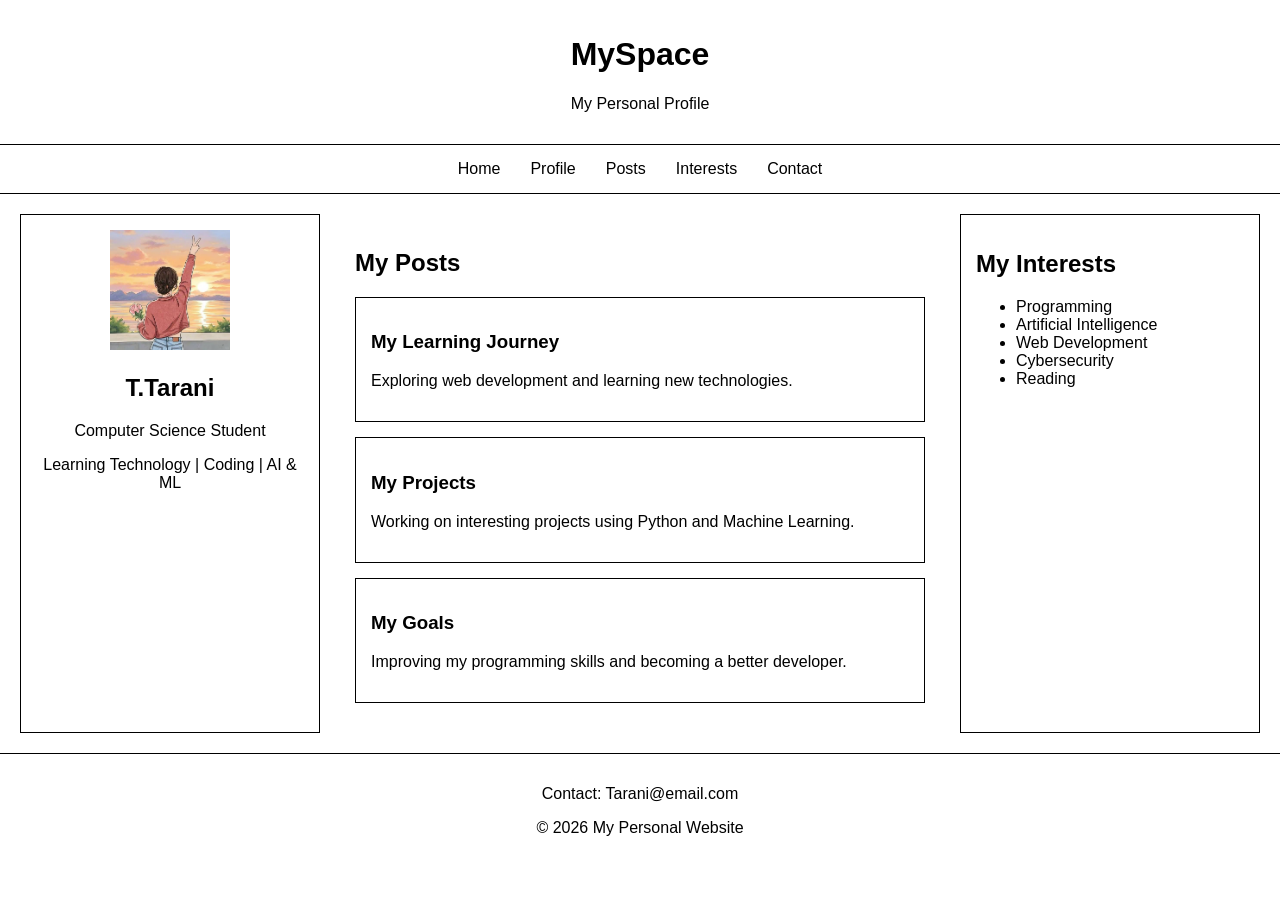
<file: index.html>
<!DOCTYPE html>
<html lang="en">
<head>
    <meta charset="UTF-8">
    <meta name="viewport" content="width=device-width, initial-scale=1.0">
    <title>My Personal Website</title>
    <link rel="stylesheet" href="style.css">
</head>
<body>

    <header>
        <h1>MySpace</h1>
        <p>My Personal Profile</p>
    </header>

    <nav>
        <a href="#home">Home</a>
        <a href="#profile">Profile</a>
        <a href="#posts">Posts</a>
        <a href="#interests">Interests</a>
        <a href="#contact">Contact</a>
    </nav>

    <div class="container">

        <section class="profile" id="profile">
            <img src="image.png" alt="Profile Picture">
            <h2>T.Tarani</h2>
            <p>Computer Science Student</p>
            <p>Learning Technology | Coding | AI & ML</p>
        </section>

        <main id="home">
            <section id="posts">
                <h2>My Posts</h2>

                <article>
                    <h3>My Learning Journey</h3>
                    <p>Exploring web development and learning new technologies.</p>
                </article>

                <article>
                    <h3>My Projects</h3>
                    <p>Working on interesting projects using Python and Machine Learning.</p>
                </article>

                <article>
                    <h3>My Goals</h3>
                    <p>Improving my programming skills and becoming a better developer.</p>
                </article>
            </section>
        </main>

        <aside id="interests">
            <h2>My Interests</h2>
            <ul>
                <li>Programming</li>
                <li>Artificial Intelligence</li>
                <li>Web Development</li>
                <li>Cybersecurity</li>
                <li>Reading</li>
            </ul>
        </aside>

    </div>

    <footer id="contact">
        <p>Contact: Tarani@email.com</p>
        <p>©️ 2026 My Personal Website</p>
    </footer>

</body>
</html>
</file>
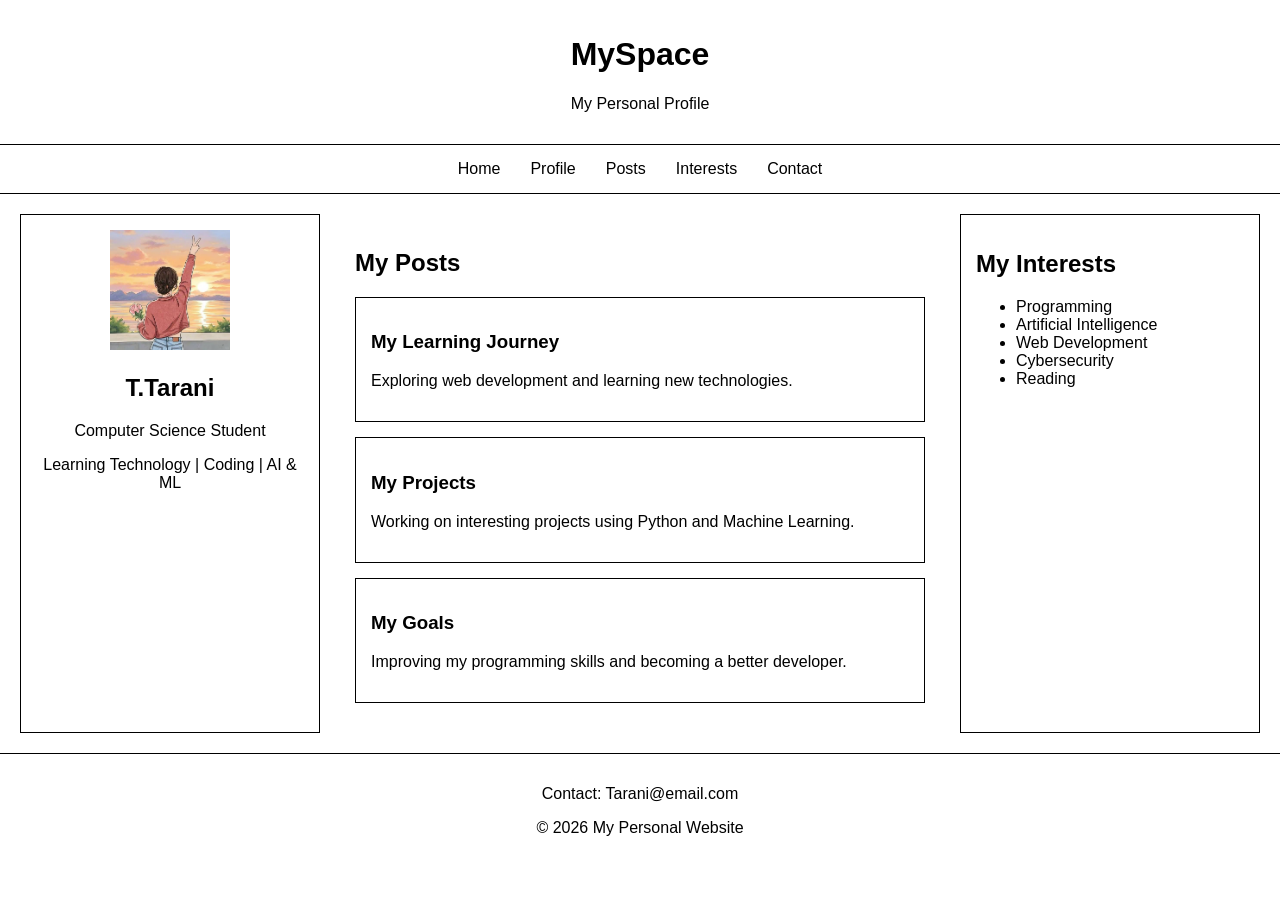
<file: experiment2/index.html>
<!DOCTYPE html>
<html lang="en">
<head>
    <meta charset="UTF-8">
    <meta name="viewport" content="width=device-width, initial-scale=1.0">
    <title>My Personal Website</title>
    <link rel="stylesheet" href="style.css">
</head>
<body>

    <!-- Header Section -->
    <header>
        <h1>MySpace</h1>
        <p>My Personal Profile</p>
    </header>

    <!-- Navigation Section -->
    <nav>
        <a href="#home">Home</a>
        <a href="#profile">Profile</a>
        <a href="#posts">Posts</a>
        <a href="#interests">Interests</a>
        <a href="#contact">Contact</a>
    </nav>

    <!-- Main Content Section -->
    <main class="container">

        <!-- Profile Section -->
        <section class="profile" id="profile">
            <img src="image.png" alt="Profile Picture">
            <h2>T.Tarani</h2>
            <p>Computer Science Student</p>
            <p>Learning Technology | Coding | AI & ML</p>
        </section>

        <!-- Posts Section -->
        <section id="posts">
            <h2>My Posts</h2>

            <!-- First Post -->
            <article>
                <h3>My Learning Journey</h3>
                <p>Exploring web development and learning new technologies.</p>
            </article>

            <!-- Second Post -->
            <article>
                <h3>My Projects</h3>
                <p>Working on interesting projects using Python and Machine Learning.</p>
            </article>

            <!-- Third Post -->
            <article>
                <h3>My Goals</h3>
                <p>Improving my programming skills and becoming a better developer.</p>
            </article>
        </section>

        <!-- Sidebar Section -->
        <aside id="interests">
            <h2>My Interests</h2>
            <ul>
                <li>Programming</li>
                <li>Artificial Intelligence</li>
                <li>Web Development</li>
                <li>Cybersecurity</li>
                <li>Reading</li>
            </ul>
        </aside>

    </main>

    <!-- Footer Section -->
    <footer id="contact">
        <p>Contact: Tarani@email.com</p>
        <p>© 2026 My Personal Website</p>
    </footer>

</body>
</html>
</file>
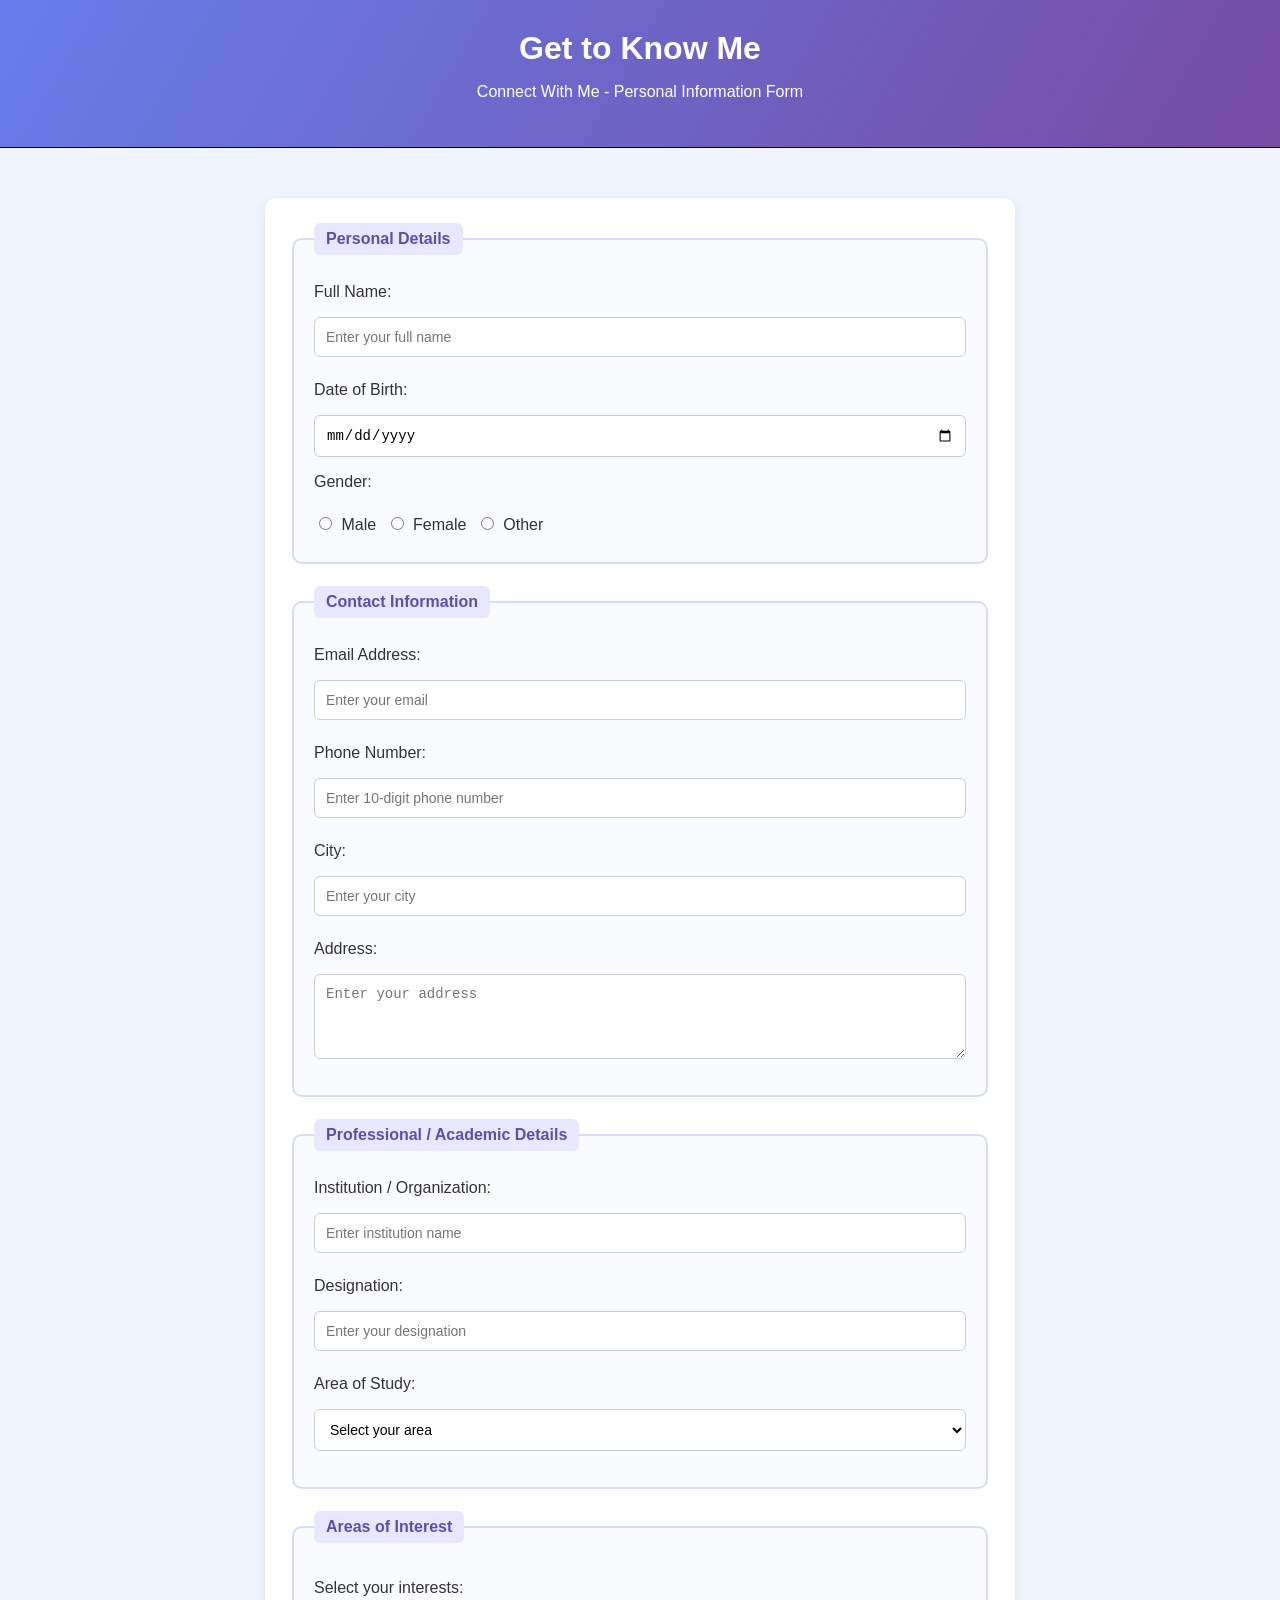
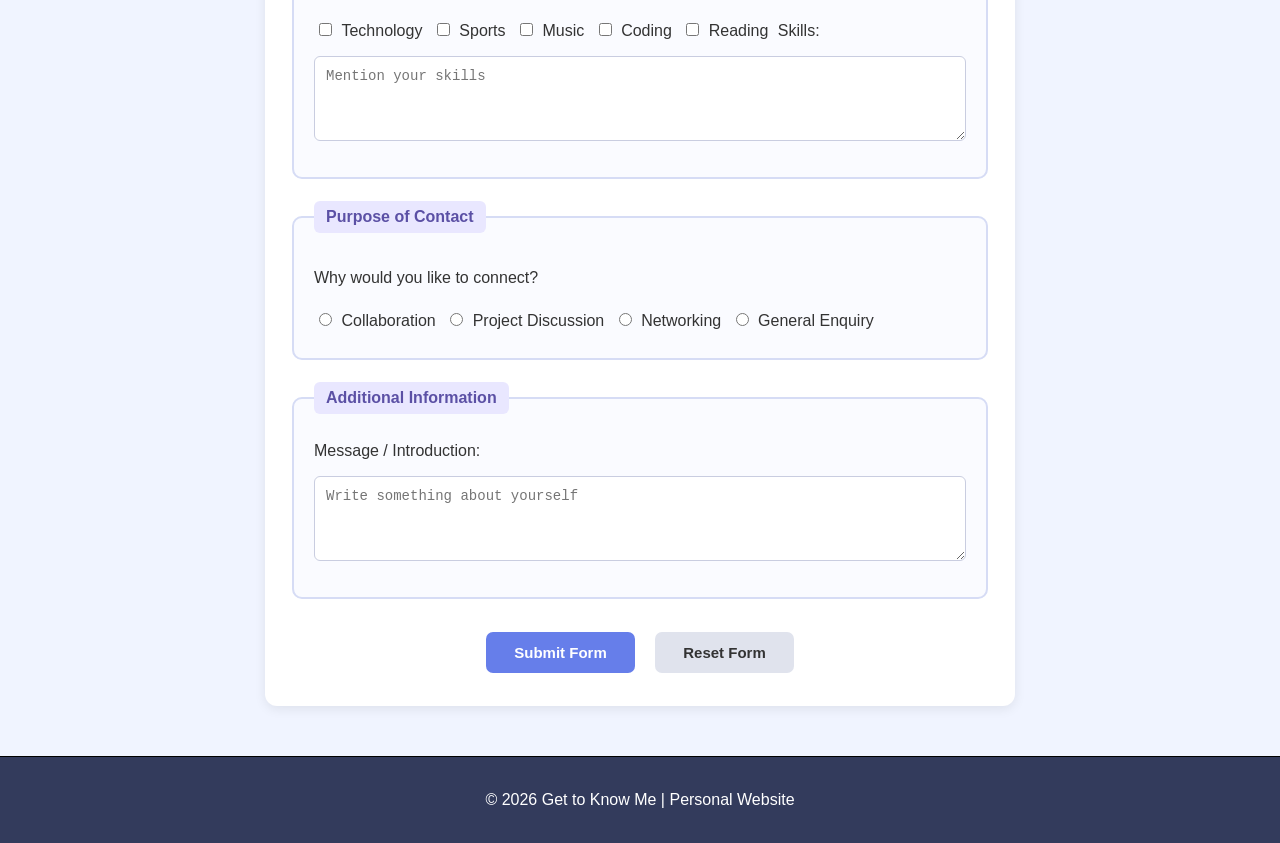
<file: experiment3/index.html>
<!DOCTYPE html>
<html lang="en">

<head>
    <meta charset="UTF-8">
    <meta name="viewport" content="width=device-width, initial-scale=1.0">
    <title>Get to Know Me</title>
    <link rel="stylesheet" href="style.css">
</head>

<body>

    <!-- Header Section -->
    <header>
        <h1>Get to Know Me</h1>
        <p>Connect With Me - Personal Information Form</p>
    </header>

    <!-- Main Form Section -->
    <main>

        <form id="contactForm">

            <!-- Personal Details -->
            <fieldset>
                <legend>Personal Details</legend>

                <label for="name">Full Name:</label>
                <input type="text" id="name" name="name"
                       placeholder="Enter your full name" required>

                <label for="dob">Date of Birth:</label>
                <input type="date" id="dob" name="dob" required>

                <p>Gender:</p>

                <input type="radio" id="male" name="gender" value="Male" required>
                <label for="male">Male</label>

                <input type="radio" id="female" name="gender" value="Female">
                <label for="female">Female</label>

                <input type="radio" id="other" name="gender" value="Other">
                <label for="other">Other</label>
            </fieldset>

            <!-- Contact Information -->
            <fieldset>
                <legend>Contact Information</legend>

                <label for="email">Email Address:</label>
                <input type="email" id="email" name="email"
                       placeholder="Enter your email" required>

                <label for="phone">Phone Number:</label>
                <input type="tel" id="phone" name="phone"
                       placeholder="Enter 10-digit phone number"
                       pattern="[0-9]{10}"
                       title="Enter a 10-digit phone number" required>

                <label for="city">City:</label>
                <input type="text" id="city" name="city"
                       placeholder="Enter your city" required>

                <label for="address">Address:</label>
                <textarea id="address" name="address"
                          placeholder="Enter your address" required></textarea>
            </fieldset>

            <!-- Professional and Academic Details -->
            <fieldset>
                <legend>Professional / Academic Details</legend>

                <label for="institution">Institution / Organization:</label>
                <input type="text" id="institution" name="institution"
                       placeholder="Enter institution name" required>

                <label for="designation">Designation:</label>
                <input type="text" id="designation" name="designation"
                       placeholder="Enter your designation" required>

                <label for="study">Area of Study:</label>
                <select id="study" name="study" required>
                    <option value="">Select your area</option>
                    <option value="CSE">Computer Science</option>
                    <option value="AIML">Artificial Intelligence</option>
                    <option value="IoT">Internet of Things</option>
                    <option value="Cybersecurity">Cybersecurity</option>
                    <option value="Other">Other</option>
                </select>
            </fieldset>

            <!-- Areas of Interest -->
            <fieldset>
                <legend>Areas of Interest</legend>

                <p>Select your interests:</p>

                <input type="checkbox" id="technology" name="interests" value="Technology">
                <label for="technology">Technology</label>

                <input type="checkbox" id="sports" name="interests" value="Sports">
                <label for="sports">Sports</label>

                <input type="checkbox" id="music" name="interests" value="Music">
                <label for="music">Music</label>

                <input type="checkbox" id="coding" name="interests" value="Coding">
                <label for="coding">Coding</label>

                <input type="checkbox" id="reading" name="interests" value="Reading">
                <label for="reading">Reading</label>

                <label for="skills">Skills:</label>
                <textarea id="skills" name="skills"
                          placeholder="Mention your skills"></textarea>
            </fieldset>

            <!-- Purpose of Contact -->
            <fieldset>
                <legend>Purpose of Contact</legend>

                <p>Why would you like to connect?</p>

                <input type="radio" id="collaboration" name="purpose"
                       value="Collaboration" required>
                <label for="collaboration">Collaboration</label>

                <input type="radio" id="project" name="purpose"
                       value="Project Discussion">
                <label for="project">Project Discussion</label>

                <input type="radio" id="networking" name="purpose"
                       value="Networking">
                <label for="networking">Networking</label>

                <input type="radio" id="enquiry" name="purpose"
                       value="General Enquiry">
                <label for="enquiry">General Enquiry</label>
            </fieldset>

            <!-- Additional Information -->
            <fieldset>
                <legend>Additional Information</legend>

                <label for="message">Message / Introduction:</label>
                <textarea id="message" name="message"
                          placeholder="Write something about yourself"
                          required></textarea>
            </fieldset>

            <!-- Submit and Reset Buttons -->
            <div class="buttons">
                <button type="submit">Submit Form</button>
                <button type="reset">Reset Form</button>
            </div>

            <!-- Success Message -->
            <p id="successMessage" role="status" aria-live="polite"></p>

        </form>

    </main>

    <!-- Footer Section -->
    <footer>
        <p>© 2026 Get to Know Me | Personal Website</p>
    </footer>

    <!-- JavaScript for Form Functionality -->
    <script>

        // Select Form and Success Message
        const form = document.getElementById("contactForm");
        const successMessage = document.getElementById("successMessage");

        // Submit Button Functionality
        form.addEventListener("submit", function(event) {

            event.preventDefault();

            if (!form.checkValidity()) {
                form.reportValidity();
                return;
            }

            successMessage.textContent =
                "Thank you! Your form has been submitted successfully.";

            successMessage.style.display = "block";

            form.reset();
        });

        // Reset Button Functionality
        form.addEventListener("reset", function() {

            successMessage.textContent = "";
            successMessage.style.display = "none";

        });

    </script>

</body>
</html>
</file>
<file: style.css>
body {
    margin: 0;
    padding: 0;
    font-family: Arial, sans-serif;
}

/* Header */
header {
    text-align: center;
    padding: 15px;
    border-bottom: 1px solid black;
}

/* Navigation */
nav {
    display: flex;
    justify-content: center;
    gap: 30px;
    padding: 15px;
    border-bottom: 1px solid black;
}

nav a {
    text-decoration: none;
    color: black;
}

/* Main Layout */
.container {
    display: grid;
    grid-template-columns: 1fr 2fr 1fr;
    gap: 20px;
    padding: 20px;
}

/* Profile */
.profile {
    text-align: center;
    padding: 15px;
    border: 1px solid black;
}

.profile img {
    width: 120px;
    height: 120px;
}

/* Posts */
main {
    padding: 15px;
}

article {
    border: 1px solid black;
    padding: 15px;
    margin-bottom: 15px;
}

/* Sidebar */
aside {
    border: 1px solid black;
    padding: 15px;
}

/* Footer */
footer {
    text-align: center;
    padding: 15px;
    border-top: 1px solid black;
}

/* Mobile Layout */
@media (max-width: 600px) {
    .container {
        grid-template-columns: 1fr;
    }

    nav {
        flex-wrap: wrap;
        gap: 15px;
    }
}
</file>
<file: experiment2/style.css>
body {
    margin: 0;
    padding: 0;
    font-family: Arial, sans-serif;
}

header {
    text-align: center;
    padding: 15px;
    border-bottom: 1px solid black;
}

nav {
    display: flex;
    justify-content: center;
    gap: 30px;
    padding: 15px;
    border-bottom: 1px solid black;
}

nav a {
    text-decoration: none;
    color: black;
}

.container {
    display: grid;
    grid-template-columns: 1fr 2fr 1fr;
    gap: 20px;
    padding: 20px;
}

.profile {
    text-align: center;
    padding: 15px;
    border: 1px solid black;
}

.profile img {
    width: 120px;
    height: 120px;
}

#posts {
    padding: 15px;
}

article {
    border: 1px solid black;
    padding: 15px;
    margin-bottom: 15px;
}

aside {
    border: 1px solid black;
    padding: 15px;
}

footer {
    text-align: center;
    padding: 15px;
    border-top: 1px solid black;
}

@media (max-width: 600px) {
    .container {
        grid-template-columns: 1fr;
    }

    nav {
        flex-wrap: wrap;
        gap: 15px;
    }
}
</file>
<file: experiment3/style.css>
/* Basic Page Styling */
body {
    margin: 0;
    padding: 0;
    font-family: Arial, sans-serif;
}

/* Header */
header {
    text-align: center;
    padding: 20px;
    border-bottom: 1px solid black;
}

/* Main Form */
main {
    max-width: 750px;
    margin: 20px auto;
    padding: 20px;
}

/* Fieldset */
fieldset {
    margin-bottom: 20px;
    padding: 20px;
    border: 1px solid black;
}

/* Legend */
legend {
    font-weight: bold;
    padding: 5px;
}

/* Labels */
label {
    display: inline-block;
    margin: 10px 5px 10px 0;
}

/* Input Fields */
input[type="text"],
input[type="email"],
input[type="tel"],
input[type="date"],
select,
textarea {
    display: block;
    width: 100%;
    padding: 10px;
    margin: 8px 0 15px;
    box-sizing: border-box;
}

/* Textarea */
textarea {
    min-height: 80px;
}

/* Radio and Checkbox */
input[type="radio"],
input[type="checkbox"] {
    margin: 10px 5px;
}

/* Buttons */
.buttons {
    text-align: center;
}

button {
    padding: 10px 25px;
    margin: 10px;
    cursor: pointer;
}

/* Footer */
footer {
    text-align: center;
    padding: 15px;
    border-top: 1px solid black;
}

/* Mobile Layout */
@media (max-width: 600px) {
    main {
        padding: 10px;
    }

    fieldset {
        padding: 12px;
    }
}

/* General Page Styling */
body {
    margin: 0;
    padding: 0;
    font-family: Arial, sans-serif;
    background: #f0f4ff;
    color: #333;
}

/* Header */
header {
    text-align: center;
    padding: 30px 15px;
    background: linear-gradient(120deg, #667eea, #764ba2);
    color: white;
}

header h1 {
    margin: 0 0 10px;
    font-size: 32px;
}

/* Main Form Container */
main {
    max-width: 750px;
    margin: 30px auto;
    padding: 20px;
}

/* Form */
form {
    background: white;
    padding: 25px;
    border-radius: 12px;
    box-shadow: 0 3px 12px rgba(0, 0, 0, 0.08);
}

/* Fieldsets */
fieldset {
    margin-bottom: 22px;
    padding: 20px;
    border: 2px solid #d6dcf5;
    border-radius: 10px;
    background: #fafbff;
}

legend {
    padding: 7px 12px;
    font-weight: bold;
    color: #5b50a5;
    background: #e9e7ff;
    border-radius: 6px;
}

/* Labels */
label {
    display: inline-block;
    margin: 8px 5px 8px 0;
    font-weight: 500;
}

/* Text Inputs, Select and Textarea */
input[type="text"],
input[type="email"],
input[type="tel"],
input[type="date"],
select,
textarea {
    display: block;
    width: 100%;
    padding: 11px;
    margin: 8px 0 16px;
    box-sizing: border-box;
    border: 1px solid #c9cde0;
    border-radius: 6px;
    font-size: 14px;
    background: white;
}

input:focus,
select:focus,
textarea:focus {
    outline: none;
    border-color: #667eea;
    box-shadow: 0 0 4px rgba(102, 126, 234, 0.35);
}

/* Textarea */
textarea {
    min-height: 85px;
    resize: vertical;
}

/* Radio Buttons and Checkboxes */
input[type="radio"],
input[type="checkbox"] {
    accent-color: #6c63c7;
    margin: 10px 5px;
}

/* Buttons */
.buttons {
    text-align: center;
    margin-top: 25px;
}

button {
    padding: 12px 28px;
    margin: 8px;
    border: none;
    border-radius: 7px;
    cursor: pointer;
    font-size: 15px;
    font-weight: bold;
    transition: background 0.2s, transform 0.2s;
}

button[type="submit"] {
    background: #667eea;
    color: white;
}

button[type="reset"] {
    background: #e0e3ed;
    color: #333;
}

button:hover {
    transform: translateY(-2px);
}

button[type="submit"]:hover {
    background: #4e5ec7;
}

button[type="reset"]:hover {
    background: #cbd0df;
}

/* Success Message */
#successMessage {
    display: none;
    text-align: center;
    padding: 14px;
    margin-top: 20px;
    border-radius: 7px;
    background: #d9f5e4;
    color: #176b39;
    font-weight: bold;
}

/* Footer */
footer {
    text-align: center;
    padding: 18px;
    background: #333b5c;
    color: white;
}

/* Mobile Responsive Layout */
@media (max-width: 600px) {
    main {
        padding: 10px;
        margin: 15px auto;
    }

    form {
        padding: 12px;
    }

    fieldset {
        padding: 12px;
    }

    header h1 {
        font-size: 25px;
    }

    button {
        width: 100%;
        margin: 7px 0;
    }
}
</file>
